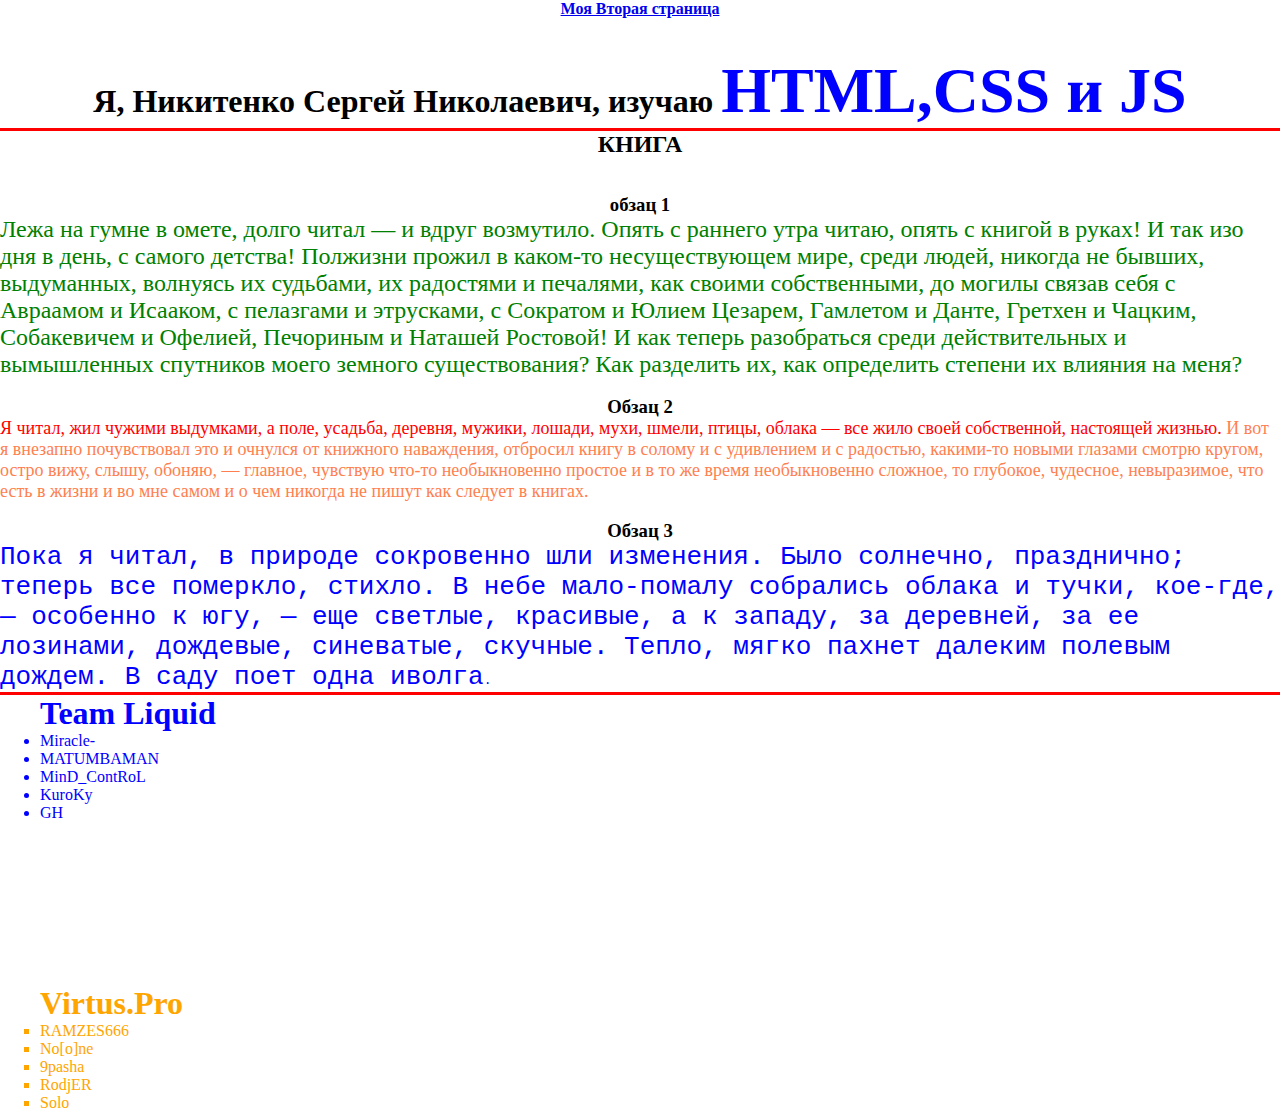
<file: index.html>
<!DOCTYPE html>
        <html>

            <head>

                <meta charset="utf-8"/>

                <title>Моя первая страница</title>

                <link rel="stylesheet"  href="style2.css"/>

              

            </head>    

            <body>

                <a href="index2.html"><h4 align="center" size="5">Моя Вторая страница</h4></a>

                <br/>

                <br/>

                <h1 align="center">Я, Никитенко Сергей Николаевич, изучаю <span class="MyColor">HTML,CSS и JS</span></h1>        

                <hr color="red" size="3"/>
                
                <div id="text">
                
                <h2 align="center">КНИГА</h2>

                <br/>

                <br/>
    
                    <h3 align="center">обзац 1</h3>

                    <font color="green" size="5" face="cursive">Лежа на гумне в омете, долго читал — и вдруг возмутило. Опять с раннего утра читаю, опять с книгой в руках! И так изо дня в день, с самого детства! Полжизни прожил в каком-то несуществующем мире, среди людей, никогда не бывших, выдуманных, волнуясь их судьбами, их радостями и печалями, как своими собственными, до могилы связав себя с Авраамом и Исааком, с пелазгами и этрусками, с Сократом и Юлием Цезарем, Гамлетом и Данте, Гретхен и Чацким, Собакевичем и Офелией, Печориным и Наташей Ростовой! И как теперь разобраться среди действительных и вымышленных спутников моего земного существования? Как разделить их, как определить степени их влияния на меня?
                    </font> 

                    <br/>

                    <br/>

                    <h3 align="center">Обзац 2</h3>

                    <font color="red" size="4" face="fantasy">Я читал, жил чужими выдумками, а поле, усадьба, деревня, мужики, лошади, мухи, шмели, птицы, облака — все жило своей собственной, настоящей жизнью. <span class="MyColor3">И вот я внезапно почувствовал это и очнулся от книжного наваждения, отбросил книгу в солому и с удивлением и с радостью, какими-то новыми глазами смотрю кругом, остро вижу, слышу, обоняю, — главное, чувствую что-то необыкновенно простое и в то же время необыкновенно сложное, то глубокое, чудесное, невыразимое, что есть в жизни и во мне самом и о чем никогда не пишут как следует в книгах.</span></font>

                    <br/>

                    <br/>

                    <h3 align="center">Обзац 3</h3>

                        <font  color="blue" size="3" face="monospace"><span class="MyColor4">Пока я читал, в природе сокровенно шли изменения. Было солнечно, празднично; теперь все померкло, стихло. В небе мало-помалу собрались облака и тучки, кое-где, — особенно к югу, — еще светлые, красивые, а к западу, за деревней, за ее лозинами, дождевые, синеватые, скучные. Тепло, мягко пахнет далеким полевым дождем. В саду поет одна иволга</span>.</font>   
                </div>
                    <hr color="red" size="3"/>

             
                <div class="a" >
                    
                    
                    <h1 class="b">Team Liquid</h1>

                    <ul type="disc" class="b">

                            <li>Miracle-</li>

                            <li>MATUMBAMAN</li>

                            <li>MinD_ContRoL</li>

                            <li>KuroKy</li>

                            <li>GH</li>

                    </ul> 

                    <br/>
                    
                    <h1 class="c">Team Secret</h1>

                    <ul type="circle" class="c">

                        <li>Nisha</li>

                        <li>MidOne</li>

                        <li>Zai</li>

                        <li>Puppey</li>

                        <li>YapzOr</li>

                    </ul>
                    
                    <br/>
                    
                    <h1 class="d">Virtus.Pro</h1>

                    <ul type="square" class="d">

                        <li>RAMZES666</li>

                        <li>No[o]ne</li>

                        <li>9pasha</li>

                        <li>RodjER</li>

                        <li>Solo</li>
                        
                    </ul> 
                
                 
                </div>
                 
               
    
            </body>

        </html>
</file>
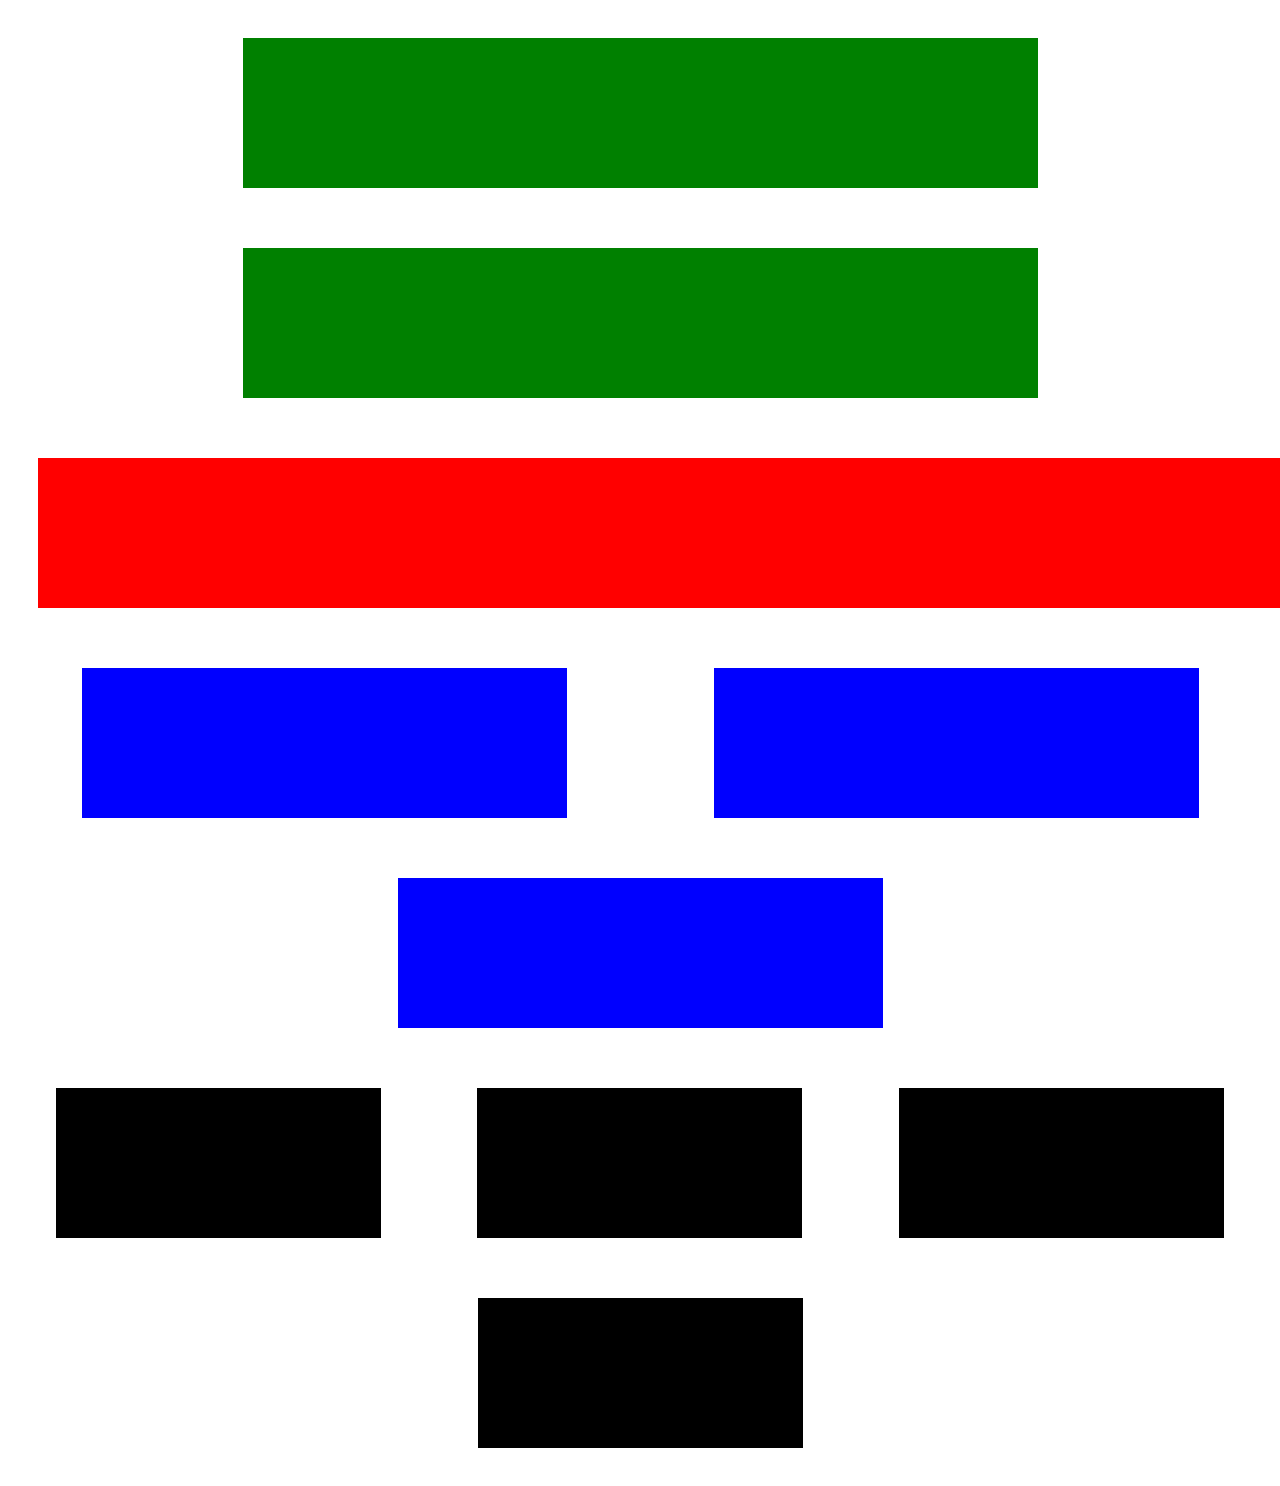
<file: index3.html>
<!DOCTYPE html>
<html>
    
    <head>
        <meta charset="utf-8">
        <link rel="stylesheet"  href="style3.css">
        <title>квест 3й</title>
    </head>
    
    <body>
        <div id="b">  
            <div class="a"></div>
            <div class="a"></div> 
        </div> 
        <div id="c"></div>
        <div id="i">
            <div class="b"></div>
            <div class="b"></div>
            <div class="b"></div>
        </div>
        <div id="v">
            <div class="c"></div>
            <div class="c"></div>
            <div class="c"></div>
            <div class="c"></div>
        </div>
    </body>
        
</html>
</file>
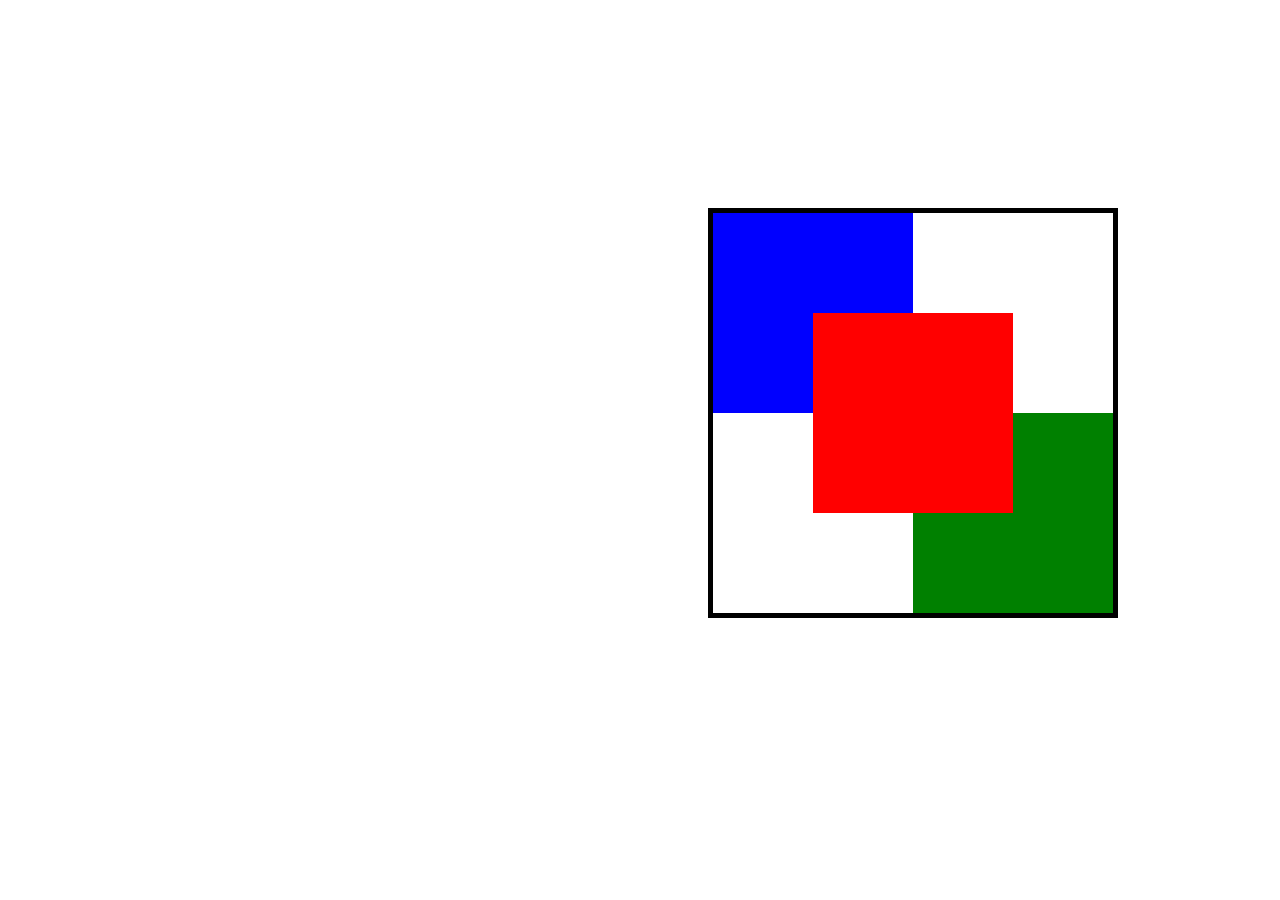
<file: index4.html>
<!Doctype html>
<html>

    <head>
    
        <meta charset="utf-8">
        <link rel="stylesheet" href="style4.css">
        <title>квест 4й</title>
        
    </head>

    <body>
    
        <div id="a">
            <div id="b"></div>
            <div id="c"></div>
            <div id="d"></div>
        </div>
    </body>

</html>
</file>
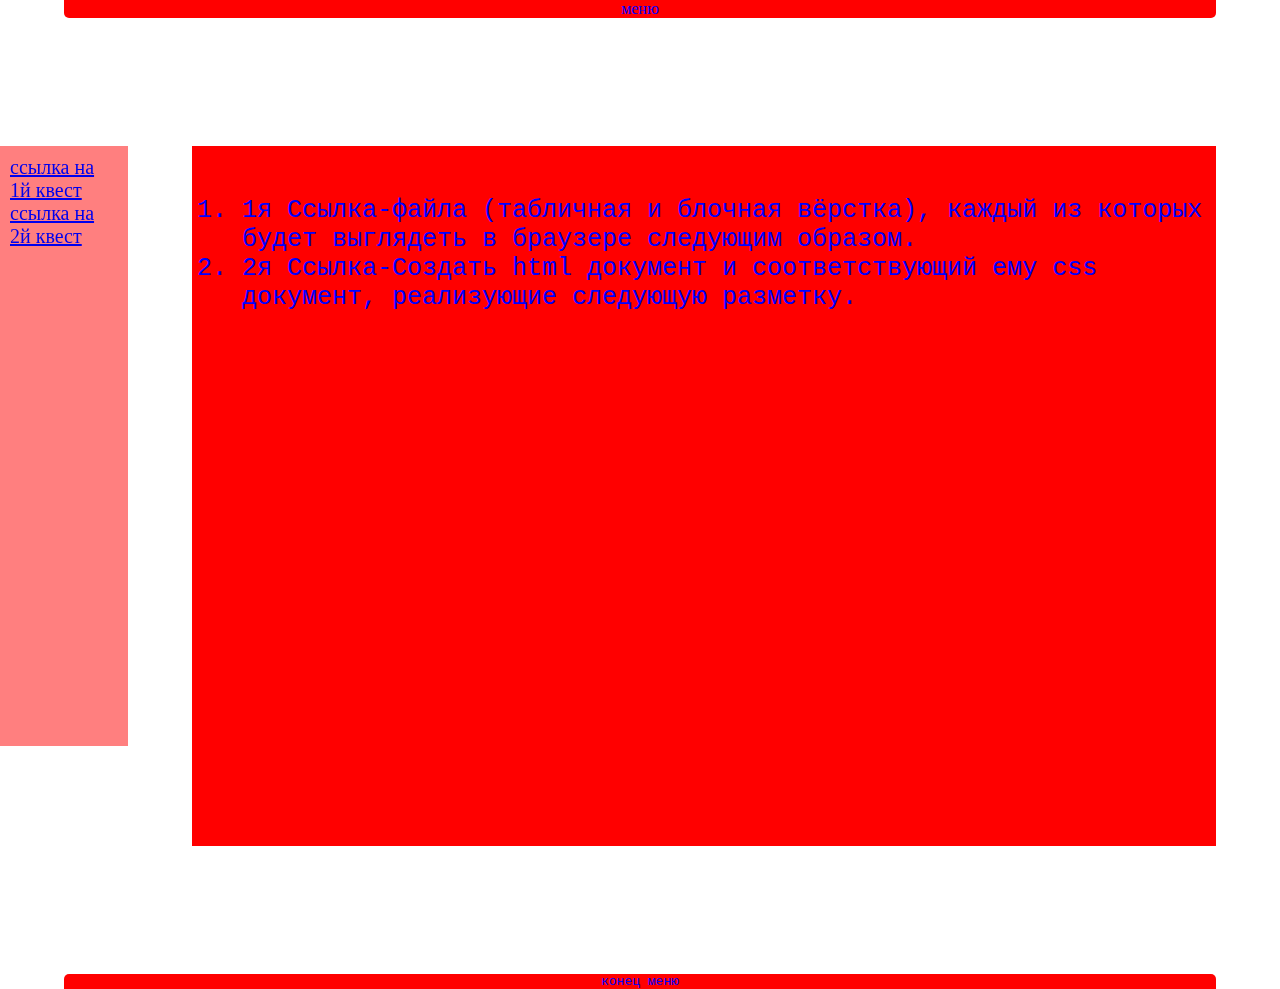
<file: index5.html>
<!DOCTYPE html>
<html>

    <head>
        <title>квест5й</title>
        <meta charset=utf-8>
        <link rel="stylesheet" href="style5.css"  >
    
    </head>

    <body>
    
            <header id="header">
                
                    меню    
                
            </header>
            <header id="sidebar">
                <header id="sidebar_left">
                        <a href="index3.html" target="_blank">ссылка на 1й квест</a>
                        <a href="index4.html" target="_blank">ссылка на 2й квест</a>
                </header>
            </header>
            <header id="post">
                <ol type="1" id="post_text">
                    <li>1я Ссылка-файла (табличная и блочная вёрстка), каждый из которых будет выглядеть в браузере следующим образом.</li>
                    <li>2я Ссылка-Создать html документ и соответствующий ему css документ, реализующие следующую разметку.</li>
                </ol>           
            </header>
                
            
            <footer id="footer_bottom">конец меню</footer>
        
    
    </body>
    
</html>
</file>
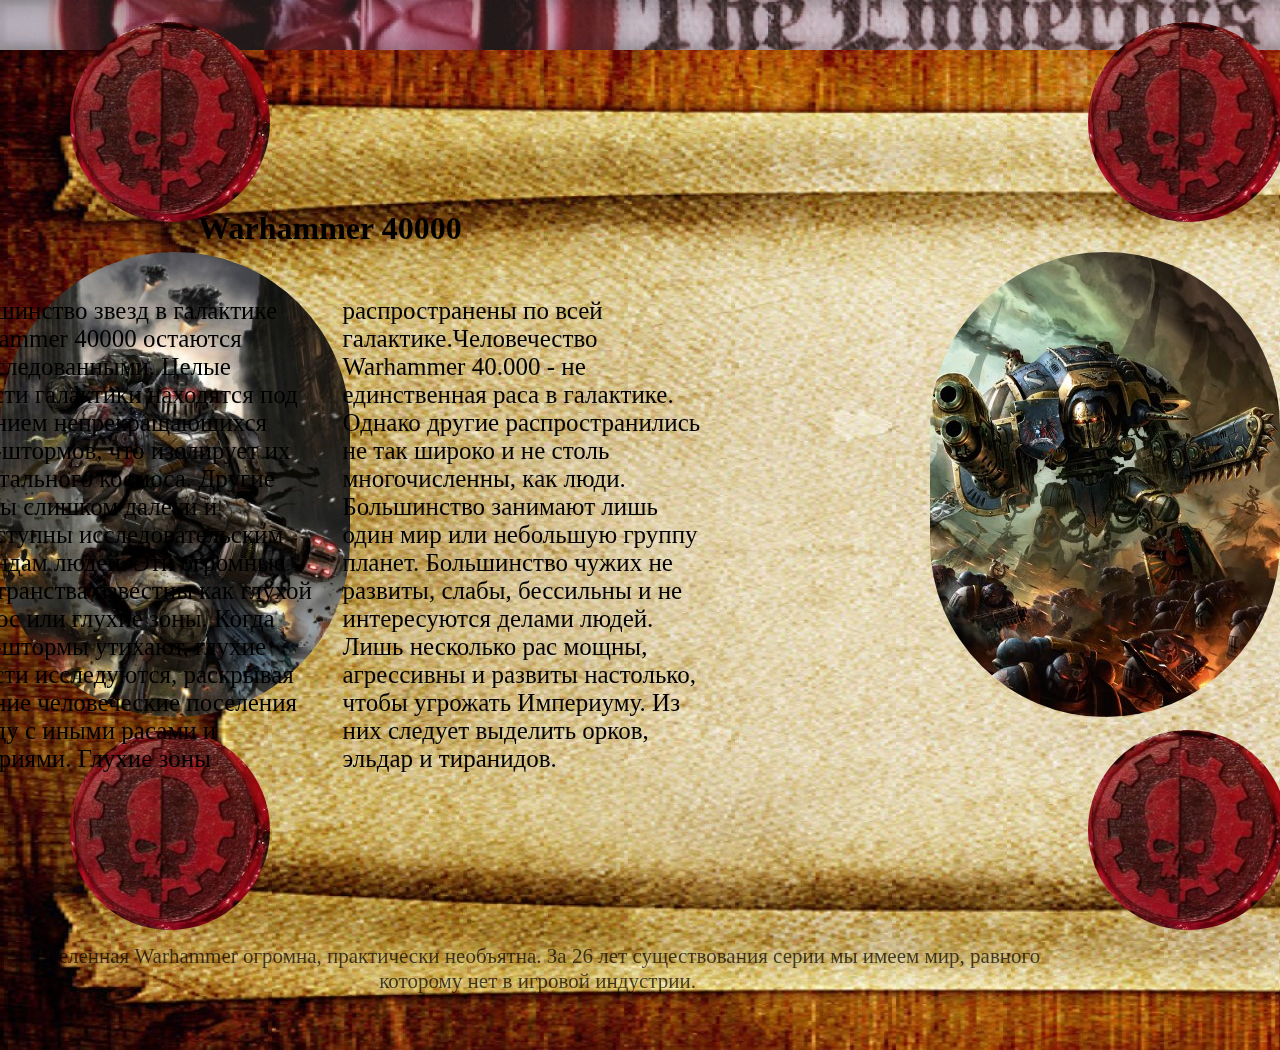
<file: index6.html>
<!DOCTYPE html>
<html>
    <head>
    
        <title>my page 6 </title>
        <meta charset="utf8">
        <link rel="stylesheet" href="style6.css">
        
    </head>

    <body>
       
            <header class="menu">
                  <header class="menu">
                    <header id="menu_text">
                    </header> 
                </header>
            </header>    
        <div id="background">    
            <header id="img_left"></header>
            <header id="img_right"></header>
            <header id="img_left_two"></header>
            <header id="img_right_two"></header>
            <header id="img_left_three"></header>
            <header id="img_right_three"></header>
            <header id="center_block">
                <div>
                    <h1 align="center" >Warhammer 40000</h1>
                    <p id="text_center_block">Большинство звезд в галактике Warhammer 40000 остаются неисследованными. Целые области галактики находятся под влиянием непрекращающихся варп-штормов, что изолирует их от остального космоса. Другие звезды слишком далеки и недоступны исследовательским командам людей. Эти огромные пространства известны как глухой космос или глухие зоны. Когда варп-штормы утихают, глухие области исследуются, раскрывая древние человеческие поселения наряду с иными расами и империями. Глухие зоны распространены по всей галактике.Человечество Warhammer 40.000 - не единственная раса в галактике. Однако другие распространились не так широко и не столь многочисленны, как люди. Большинство занимают лишь один мир или небольшую группу планет. Большинство чужих не развиты, слабы, бессильны и не интересуются делами людей. Лишь несколько рас мощны, агрессивны и развиты настолько, чтобы угрожать Империуму. Из них следует выделить орков, эльдар и тиранидов.</p>
                </div>
            </header>
            <footer id="end_menu">
                <p class="text_end_menu" align="center">
                    Вселенная Warhammer огромна, практически необъятна. За 26 лет существования серии мы имеем мир, равного которому нет в игровой индустрии.
                </p>
            </footer>
        </div>        
        

    </body>


</html>
</file>
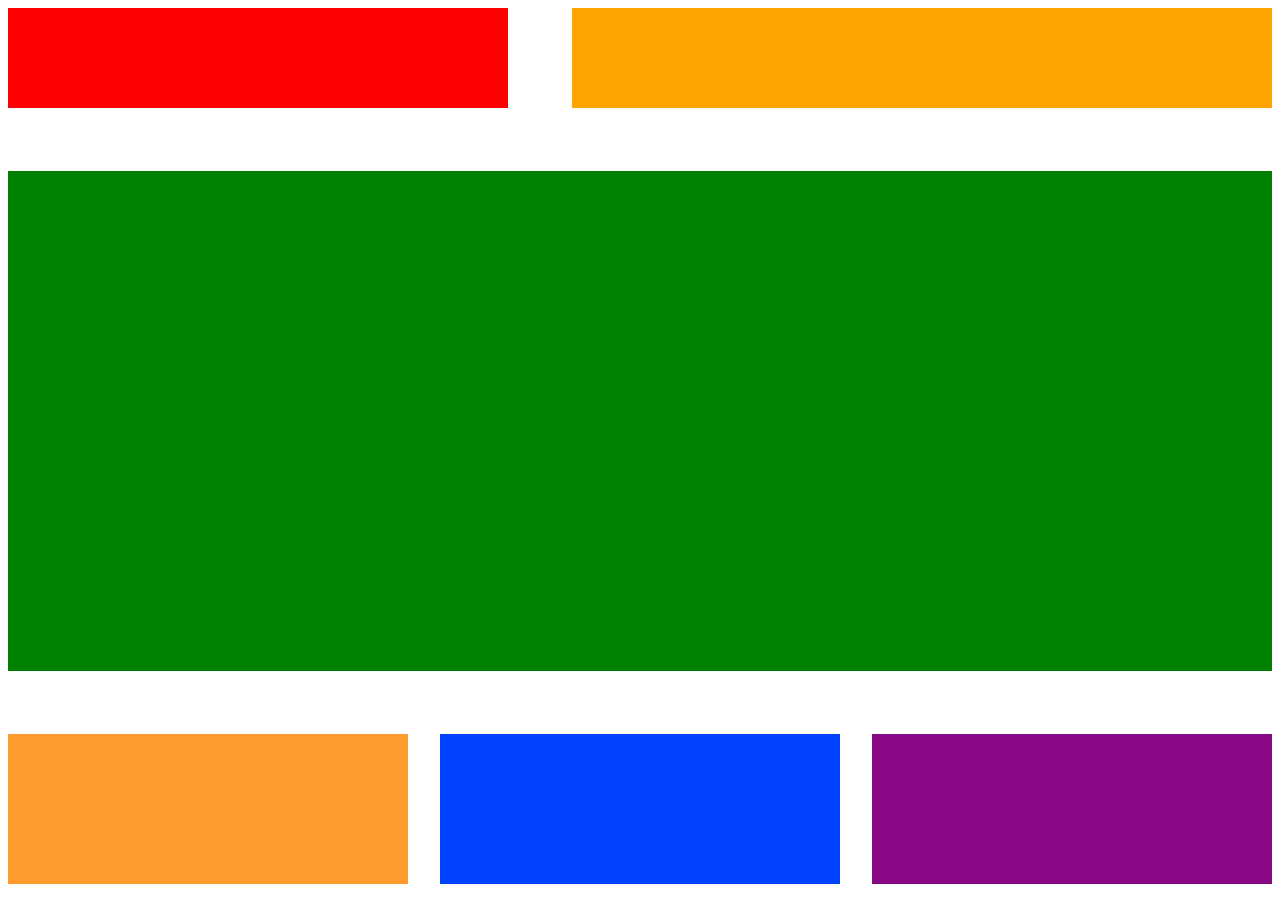
<file: index7.html>
<!DOCKTYPE>
<html>

    <head>
    
        <meta charset="utf-8">
        <title>page 7</title>
        <link rel="stylesheet" href="style7.css">
    
    </head>
    
    <body>
        
        <div class="box_start">
            <div id="box1"></div>
            <div id="box2"></div>
        </div>
        <div id="box3"></div>
        <div class="box_end">
            <div id="box4"></div>
            <div id="box5"></div>
            <div id="box6"></div>
        </div>
    
    </body>
    



</html>
</file>
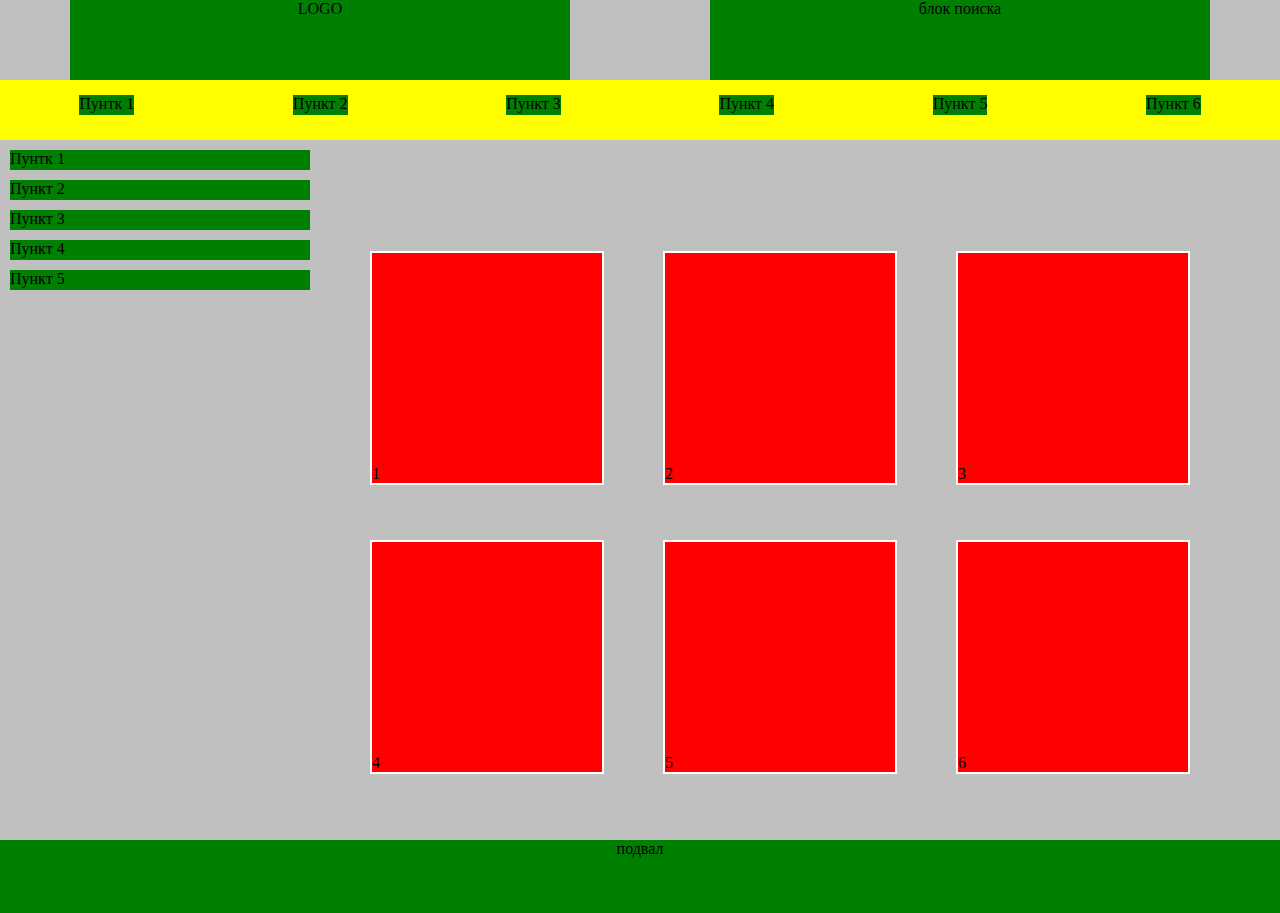
<file: index8.html>
<!DOCKTYPE>
<html>

    <head>
    
        <title>page8</title>
        <meta charset="utf-8">
        <link rel="stylesheet" href="style8.css">
    
    
    </head>    

    <body>
    
        <header class="header_start">
            <div>LOGO</div>
            <div>блок поиска</div>
        </header>
        <heder class="header_paragraph_line">
            <div>Пунтк 1</div>
            <div>Пункт 2</div>
            <div>Пункт 3</div>
            <div>Пункт 4</div>
            <div>Пункт 5</div>
            <div>Пункт 6</div>
        </heder>
        
        <header class="header_left_menu"> 
            <header class="header_left_menu_background">
                <header class="header_left_menu_text">
                    <div>Пунтк 1</div>
                    <div>Пункт 2</div>
                    <div>Пункт 3</div>
                    <div>Пункт 4</div>
                    <div>Пункт 5</div>
                </header>    
            </header>
            <header class="header_center_menu">
                      <header class="header_center_text">  
                        <div>1</div>
                        <div>2</div>
                        <div>3</div>
                        <div>4</div>
                        <div>5</div>
                        <div>6</div>
                     </header>      
            </header>
    
        </header>
        
       
        
        <footer class="footer_end">подвал</footer>
    </body>
        

</html>
</file>
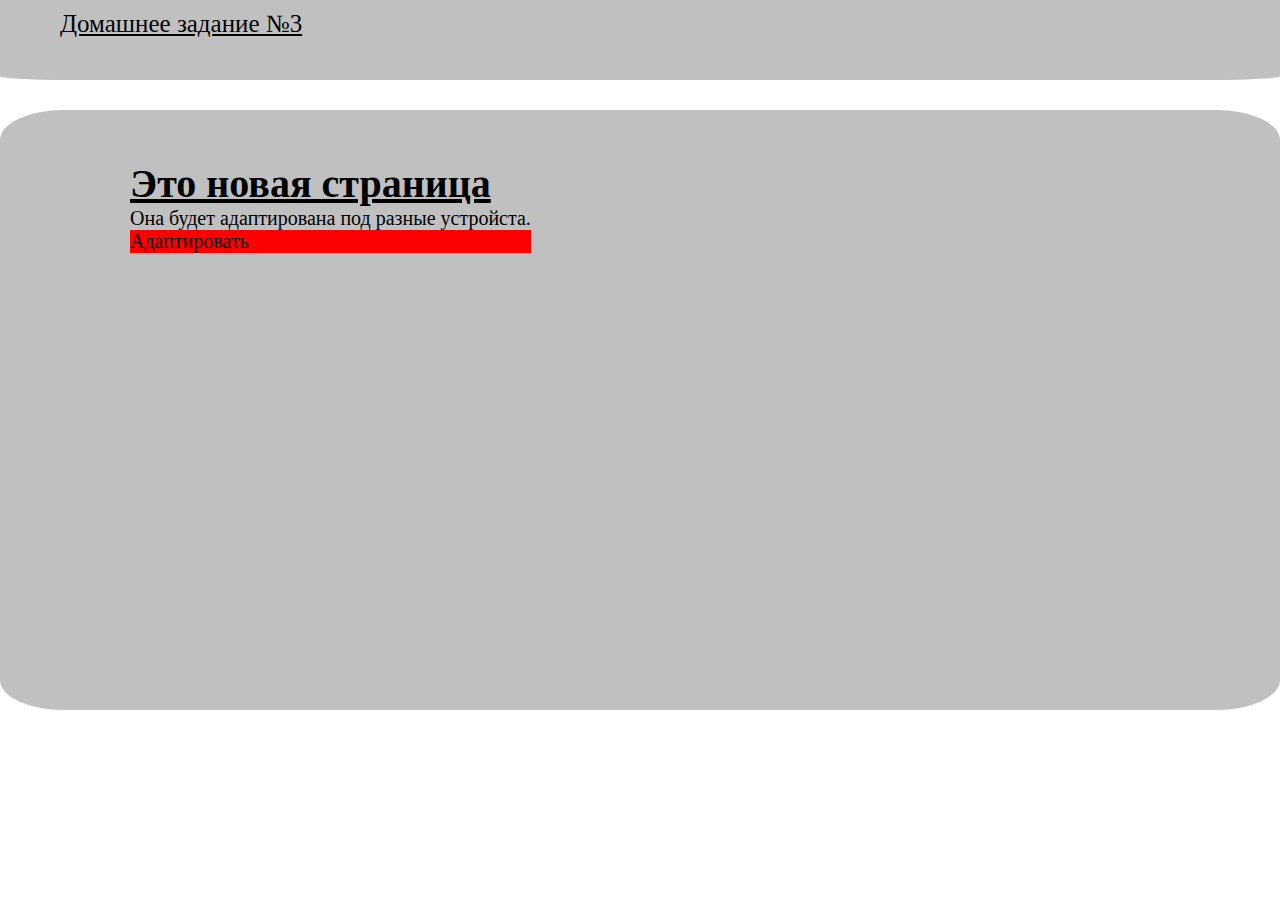
<file: index9.html>
<!DOCKTYPE>
<html>

    <head>
    
        <title>page 9</title>
        <meta charset="utf-8">
        <link rel="stylesheet" href="style9.css">
        
    
    </head>

    <body>
    
        <header class="header_start"><p>Домашнее задание №3</p>
        
        </header>    
        <div class="div-content">
            
            <div class="div_text">
                <h1>Это новая страница</h1>
                <p>Она будет адаптирована под разные устройста.</p>
                <p id="a">Адаптировать</p>
              
            </div>
           
            
        </div>
    </body>

</html>
</file>
<file: style2.css>
*{

        padding: 0;
        margin: 0;
    }

    .MyColor{
        color:blue;

        font-size:200%;

        font-family: cursive;
    }


    .MyColor3

                        {

                            color:coral;

                            font-family: cursive;

                        }

    .MyColor4

                        {

                            font-size: 200%;

                        }

    .a 
    {
         padding: 0;
        margin: 0;
        height: 100%;
        width: 100%;
        background-image:url(http://sobojarilu.ga/32363050182c6d738451c43ac52a543b-aHR0cHM6Ly9nYW1pbmctdG9vbHMuY29tL3dwLWNvbnRlbnQvdXBsb2Fkcy8yMDE1LzA4L2RvdGEtMi13YWxscGFwZXIuanBn);

    }

    .b{

        color: blue;
        padding-left: 20px;
        margin-left: 20px;
        
    }

    .c{

        color:  white;
        padding-left: 20px;
        margin-left: 20px;
       
    }

    .d{

        color: orange;
        padding-left: 20px;
        margin-left: 20px;
        
    }



    #text{
        height:120%;
        width:100%; 
        background-image: url();

    }
</file>
<file: style3.css>
#b{
  
    display: flex;
    flex-wrap: wrap;
    align-content: stretch;

}

.a{
    width: 795px;
    height: 150px;
    background: green;
    margin: auto;
    border: 30px solid #ffffff;
}

#c{
    display: flex;
    flex-wrap: wrap;
    align-content: stretch;
    width: 1750px;
    height: 150px;
    background: red;
    margin-top: 20px;
    margin: auto;
    border: 30px solid #ffffff;
}

#i{
    display: flex;
    flex-wrap: wrap;   
}

.b{
    width: 485px;
    height: 150px;
    background: blue;
    margin:auto;
    border: 30px solid #ffffff;
}

#v{
    display: flex;
    flex-wrap:wrap;
}

.c{
    width: 325px;
    height: 150px;
    background: black;
    margin:auto;  
    border: 30px solid #ffffff;
}

#n{
    
}
</file>
<file: style4.css>
#a{
    position: absolute;
    margin-left: 700px;
    margin-top: 200px;
    height: 400px;
    width:  400px;
    background: white;
    border: 5px solid black;
}

#b{
    position: absolute;
    height: 200px;
    width: 200px;
    background: blue;
}

#c{
    position: absolute;
    height: 200px;
    width: 200px;
    margin-left: 200px;
    background: green;
    bottom: 0px;
   
}

#d{
    position: absolute;
    height: 200px;
    width: 200px;
    background: red;
    margin-left:100px;
    margin-bottom:20px;
    bottom: 100px;
    top: 100px;
    left: 0px;
    right:0px;

    
    
    
}
</file>
<file: style5.css>
*{
    padding: 0;
    margin: 0;
}
#header{

    width: 90%;
    height: 15%;
    background: red;
    margin-left: 5%;
    margin-right: 5%;
    border-radius: 0px 0px 5px 5px;
    text-align: center;
    color: blue;
    
        }
#sidebar{
    
    width: 10%;
    height: 600px;
    background:rgba(255,0,0,0.5);
    position: fixed;
    margin-top: 10%;
    
}

#sidebar_left{
    
    padding: 10px;
    font-size: 20px;
   
}

#post{
    
    width: 80%;
    height: 700px;
    background: red;
    margin-top: 10%;
    margin-left: 15%;
    color: blue;
    font-size: 25px;
    font-family: monospace;
}

#post_text{
    
    padding-left:50px;
    padding-top:50px; 
    
}
#footer_bottom{
    
    width: 90%;
    height: 15%;
    margin-left: 5%;
    margin-right: 5%;
    background: red;
    border-radius: 5px 5px 0px 0px;
    margin-top: 10%;
    text-align: center;
    font-family: monospace;
    color: blue;
    
    
}
</file>
<file: style6.css>
*{
     padding: 0;
     margin: 0;
     
}


#background{
    
    background-image: url(gipsy_023.jpg);
    width: 1903px;
    height:1000px;
}

#end_menu{
    
    position: absolute;
    width: 100%;
    height: 15%;
    bottom:-11.9%;
}   

.menu{
    
    width: 100%;
    height: 50px;
    background-image: url(215376070841145188201.jpg);
    opacity:0.9;
    
   }

.menu:hover{
    
    background-image: url(1537607084114518820.jpg);
    cursor:pointer;
    
    }

#menu_text{
    
    text-align: center;
}

#img_left{
    position: fixed;
    background-image: url(img6.jpeg);
    width: 350px;
    height: 465px;
    left: 0%;
    top: 28%;
    border-radius: 350px;
    
   
    
    
}

#img_right{
    position: fixed;
    background-image: url(img6-2.jpg);
    width: 350px;
    height: 465px;
    right: 0%;
    top: 28%;
    border-radius: 350px;
}

#img_left_two{  
    position: fixed;
    background-image: url(znack.png);
    width: 200px;
    height: 200px;
    left: 70px;
    bottom: 678px;
    border-radius:100px ;
}

#img_right_two{  
    position: fixed;
    background-image: url(znack.png);
    width: 200px;
    height: 200px;
    left: 70px;
    bottom: 678px;
    left: 85%;
    border-radius:100px ;
}

#img_right_three{
    
    position: fixed;
    background-image: url(znack.png);
    width: 200px;
    height: 200px;
    left: 85%;
    top: 730px;
    border-radius:100px
    
    
}

#img_left_three{
    
    position: fixed;
    background-image: url(znack.png);
    width: 200px;
    height: 200px;
    left: 70px;
    top: 730px;
    border-radius:100px
    
}


#center_block{
    position: absolute;
    width: 1100px;
    height:600px;
    
    right: 400px;
    bottom: 10%;
    
    
}


#text_center_block{
    
    column-count: 2;
    font-size: 25px;
    margin-left: 15%;
    margin-right: 15%;
    margin-top: 50px;
    
}

.text_end_menu{
    position: absolute;
    font-size: 21px;
    bottom:10%;
    left: auto;
    right: 16%;
    color: black;
    opacity: 0.7;
}

.text_end_menu:hover{
    
    color: white;
    cursor:pointer;
    
    
    
}
</file>
<file: style7.css>
.box_start{
    
    display: flex;
    justify-content: space-between;

    
}

#box1{
    
    width: 500px;
    height: 100px;
    background:red;
}

#box2{
    
    width: 700px;
    height: 100px;
    background: orange;
    
    
}

#box3{
   
    width: 100%;
    height: 500px;
    background: green;
    margin-top: 5%;
    
    
}

.box_end{
    
    display: flex;
    justify-content: space-between;
    
}


    


   


#box4{
    
    background: #FE9A2E;
     height: 150px;
    width: 400px;   
    margin-top: 5%;   
    
}

#box5{
    
    background: #0040FF;
     height: 150px;
    width: 400px;   
    margin-top: 5%; 
    
}


#box6{
    
    background: #8A0886;
    height: 150px;
    width: 400px;   
    margin-top: 5%;
}

@media screen and (max-width: 768px)
</file>
<file: style8.css>
*{
    margin: 0;
    padding: 0;
}

.header_start{
    
    display: flex;
    justify-content: space-around;
    text-align: center;
    background: silver;
    height: 80px;
    width: 100%;
   
    
}

.header_start > div {
    height: 80px;
    width: 500px;
    background: green;
    
       
    
}

.header_paragraph_line{
    
    display: flex;
    justify-content: space-around;
    background:yellow;
    height: 60px;
    width: auto;

}

.header_paragraph_line >div{
    margin-top: 15px;
    width:auto;
    height: 20px;
    background-color: green;
    
    
}

.header_left_menu{
    
    display: flex;
    background: silver;
    
   
    
    
    
}

.header_left_menu_background {
     width: 350px;
    height: 700px;
    background: silver;
   

}

.header_left_menu_text>div{  
    margin: 10px;
    width: 300px;
    height: 20px;
    background:green;
    
}


.header_center_menu{
    
    align-content: center;
    width: 100%;
    height: auto;
    background: silver;
    
}

.header_center_text >   div{
    display: inline-flex;
    align-items: flex-end; 
    width: 230px;
    height: 230px;
    background:red;
    border: 2px solid #ffffff;
    margin: 5px;
    margin-left: 50px;
    margin-top: 50px;
    
    
}


.footer_end{
    
    width: 100%;
    height: 73px;
    background: green;
    text-align: center;
    
}
</file>
<file: style9.css>
*{ margin: 0;
    padding: 0;
}

.header_start{
    display: flex;
    width: 100%;
    height: 80px;
    background: silver;
    border-radius: 0% 0% 5% 5%;
   
}

.header_start>p{
    
    padding-left: 60px;
    padding-top: 10px;
    font-size: 25px;
    text-decoration: underline;
    
    
}

.div-content{
    display: flex;
    width: 100%;
    height: 600px;
    background: silver;
    margin-top: 30px;
    border-radius: 5% 5% 5% 5%;
    
    
    
}
.div_text{
    
    padding-left: 130px;
    padding-top:50px; 
    font-size: 20px;
    
}

.div_text >h1 {
    
    text-decoration: underline;
    
    
}


#a{
    
    
    background: red;
    
    
    
}
</file>
